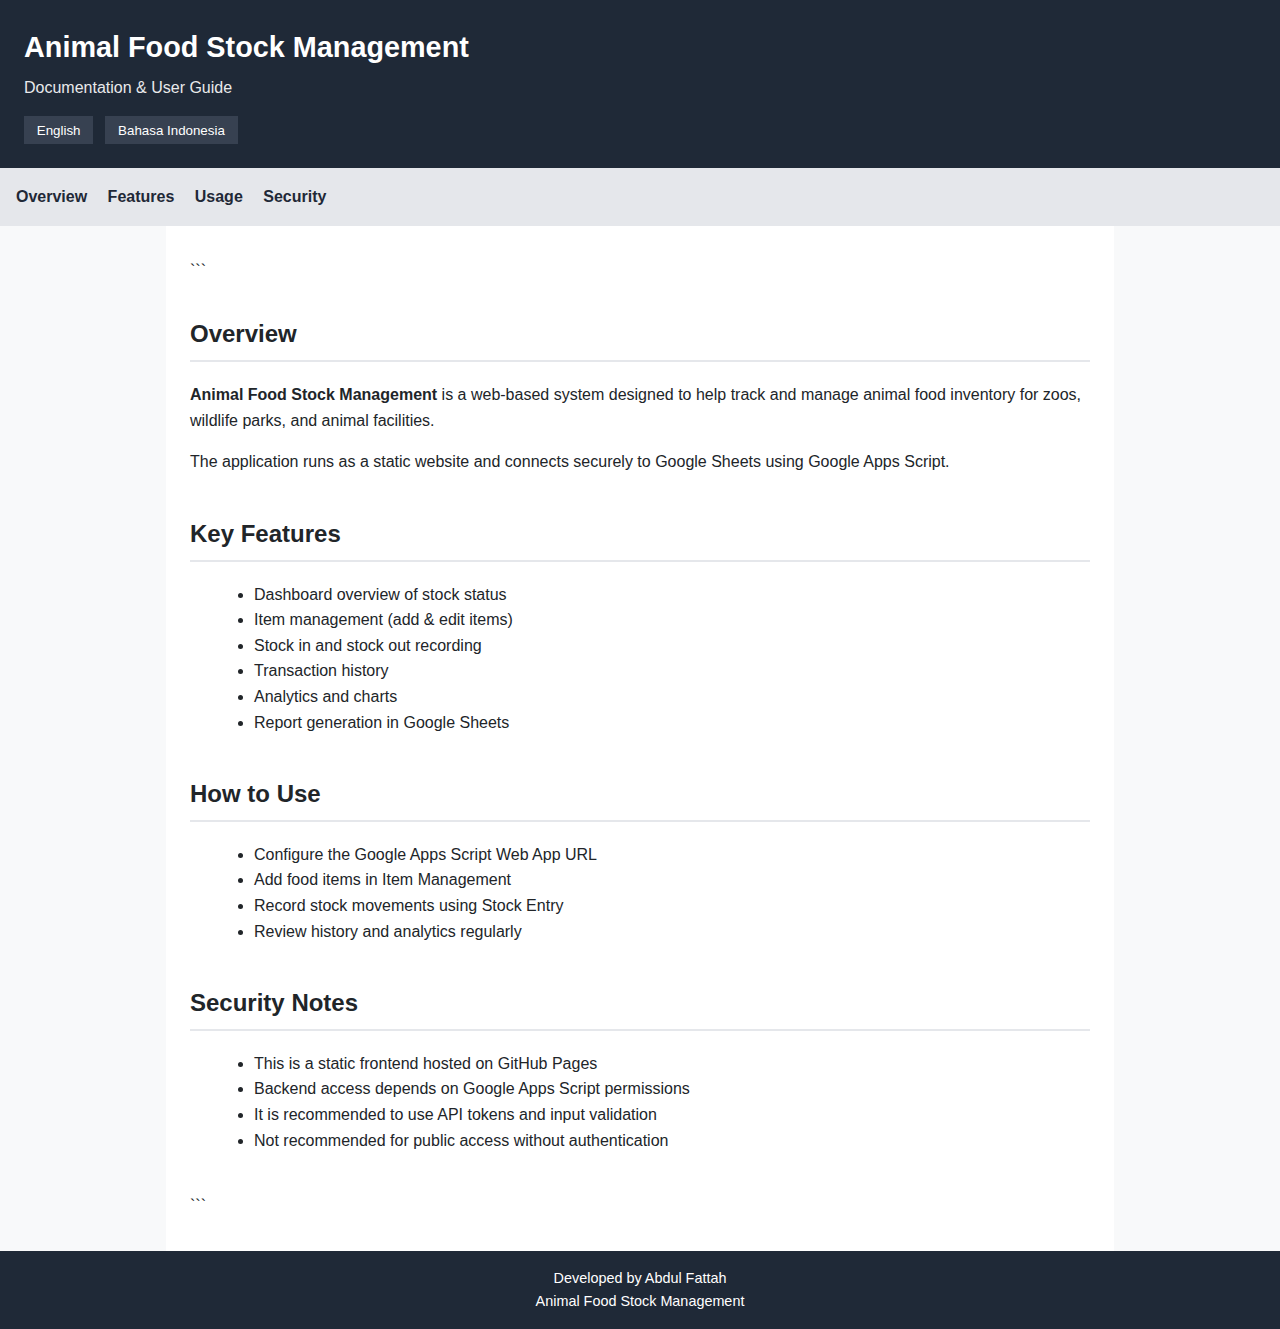
<file: docs.html>
<!DOCTYPE html>

<html lang="en">

<head>
    <meta charset="UTF-8" />
    <meta name="viewport" content="width=device-width, initial-scale=1.0" />
    <title>Animal Food Stock Management – Documentation</title>
    <style>
        body {
            font-family: Arial, Helvetica, sans-serif;
            line-height: 1.6;
            margin: 0;
            padding: 0;
            background: #f8f9fa;
            color: #212529;
        }

        header {
            background: #1f2937;
            color: #ffffff;
            padding: 1.5rem;
        }

        header h1 {
            margin: 0;
            font-size: 1.8rem;
        }

        header p {
            margin: 0.3rem 0 0;
            opacity: 0.9;
        }

        nav {
            background: #e5e7eb;
            padding: 1rem;
        }

        nav a {
            margin-right: 1rem;
            text-decoration: none;
            color: #1f2937;
            font-weight: bold;
        }

        nav a:hover {
            text-decoration: underline;
        }

        main {
            max-width: 900px;
            margin: auto;
            padding: 2rem 1.5rem;
            background: #ffffff;
        }

        section {
            margin-bottom: 2.5rem;
        }

        h2 {
            border-bottom: 2px solid #e5e7eb;
            padding-bottom: 0.4rem;
            margin-top: 2rem;
        }

        ul {
            margin-left: 1.5rem;
        }

        footer {
            background: #1f2937;
            color: #ffffff;
            text-align: center;
            padding: 1rem;
            font-size: 0.9rem;
        }

        .lang-toggle {
            margin-top: 1rem;
            font-size: 0.9rem;
        }

        .lang-toggle button {
            margin-right: 0.5rem;
            padding: 0.4rem 0.8rem;
            border: none;
            cursor: pointer;
            background: #374151;
            color: #ffffff;
        }

        .lang-toggle button:hover {
            background: #111827;
        }

        .lang {
            display: none;
        }

        .lang.active {
            display: block;
        }
    </style>
</head>

<body>

    <header>
        <h1>Animal Food Stock Management</h1>
        <p>Documentation & User Guide</p>
        <div class="lang-toggle">
            <button onclick="showLang('en')">English</button>
            <button onclick="showLang('id')">Bahasa Indonesia</button>
        </div>
    </header>

    <nav>
        <a href="#overview">Overview</a>
        <a href="#features">Features</a>
        <a href="#usage">Usage</a>
        <a href="#security">Security</a>
    </nav>

    <main>

        <!-- ENGLISH -->

        <div id="en" class="lang active">

            ```
            <section id="overview">
                <h2>Overview</h2>
                <p><strong>Animal Food Stock Management</strong> is a web-based system designed to help track and manage
                    animal food inventory for zoos, wildlife parks, and animal facilities.</p>
                <p>The application runs as a static website and connects securely to Google Sheets using Google Apps
                    Script.</p>
            </section>

            <section id="features">
                <h2>Key Features</h2>
                <ul>
                    <li>Dashboard overview of stock status</li>
                    <li>Item management (add & edit items)</li>
                    <li>Stock in and stock out recording</li>
                    <li>Transaction history</li>
                    <li>Analytics and charts</li>
                    <li>Report generation in Google Sheets</li>
                </ul>
            </section>

            <section id="usage">
                <h2>How to Use</h2>
                <ul>
                    <li>Configure the Google Apps Script Web App URL</li>
                    <li>Add food items in Item Management</li>
                    <li>Record stock movements using Stock Entry</li>
                    <li>Review history and analytics regularly</li>
                </ul>
            </section>

            <section id="security">
                <h2>Security Notes</h2>
                <ul>
                    <li>This is a static frontend hosted on GitHub Pages</li>
                    <li>Backend access depends on Google Apps Script permissions</li>
                    <li>It is recommended to use API tokens and input validation</li>
                    <li>Not recommended for public access without authentication</li>
                </ul>
            </section>
            ```

        </div>

        <!-- INDONESIAN -->

        <div id="id" class="lang">

            ```
            <section>
                <h2>Gambaran Umum</h2>
                <p><strong>Animal Food Stock Management</strong> adalah sistem berbasis web untuk membantu pencatatan
                    dan pengelolaan stok pakan satwa di kebun binatang dan fasilitas satwa.</p>
                <p>Aplikasi ini berjalan sebagai website statis dan terhubung ke Google Sheets melalui Google Apps
                    Script.</p>
            </section>

            <section>
                <h2>Fitur Utama</h2>
                <ul>
                    <li>Dashboard ringkasan stok</li>
                    <li>Manajemen item pakan</li>
                    <li>Pencatatan stok masuk dan keluar</li>
                    <li>Riwayat transaksi</li>
                    <li>Grafik dan analitik</li>
                    <li>Pembuatan laporan di Google Sheets</li>
                </ul>
            </section>

            <section>
                <h2>Cara Penggunaan</h2>
                <ul>
                    <li>Konfigurasikan URL Web App Google Apps Script</li>
                    <li>Tambahkan item pakan pada menu Manajemen Item</li>
                    <li>Catat pergerakan stok melalui Entri Stok</li>
                    <li>Tinjau riwayat dan grafik secara berkala</li>
                </ul>
            </section>

            <section>
                <h2>Catatan Keamanan</h2>
                <ul>
                    <li>Frontend bersifat statis dan di-host di GitHub Pages</li>
                    <li>Akses backend bergantung pada pengaturan Google Apps Script</li>
                    <li>Disarankan menggunakan token API dan validasi input</li>
                    <li>Tidak disarankan untuk akses publik tanpa autentikasi</li>
                </ul>
            </section>
            ```

        </div>

    </main>

    <footer>
        Developed by Abdul Fattah<br />
        Animal Food Stock Management
    </footer>

    <script>
        function showLang(lang) {
            document.querySelectorAll('.lang').forEach(el => el.classList.remove('active'));
            document.getElementById(lang).classList.add('active');
        }
    </script>

</body>

</html>
</file>
